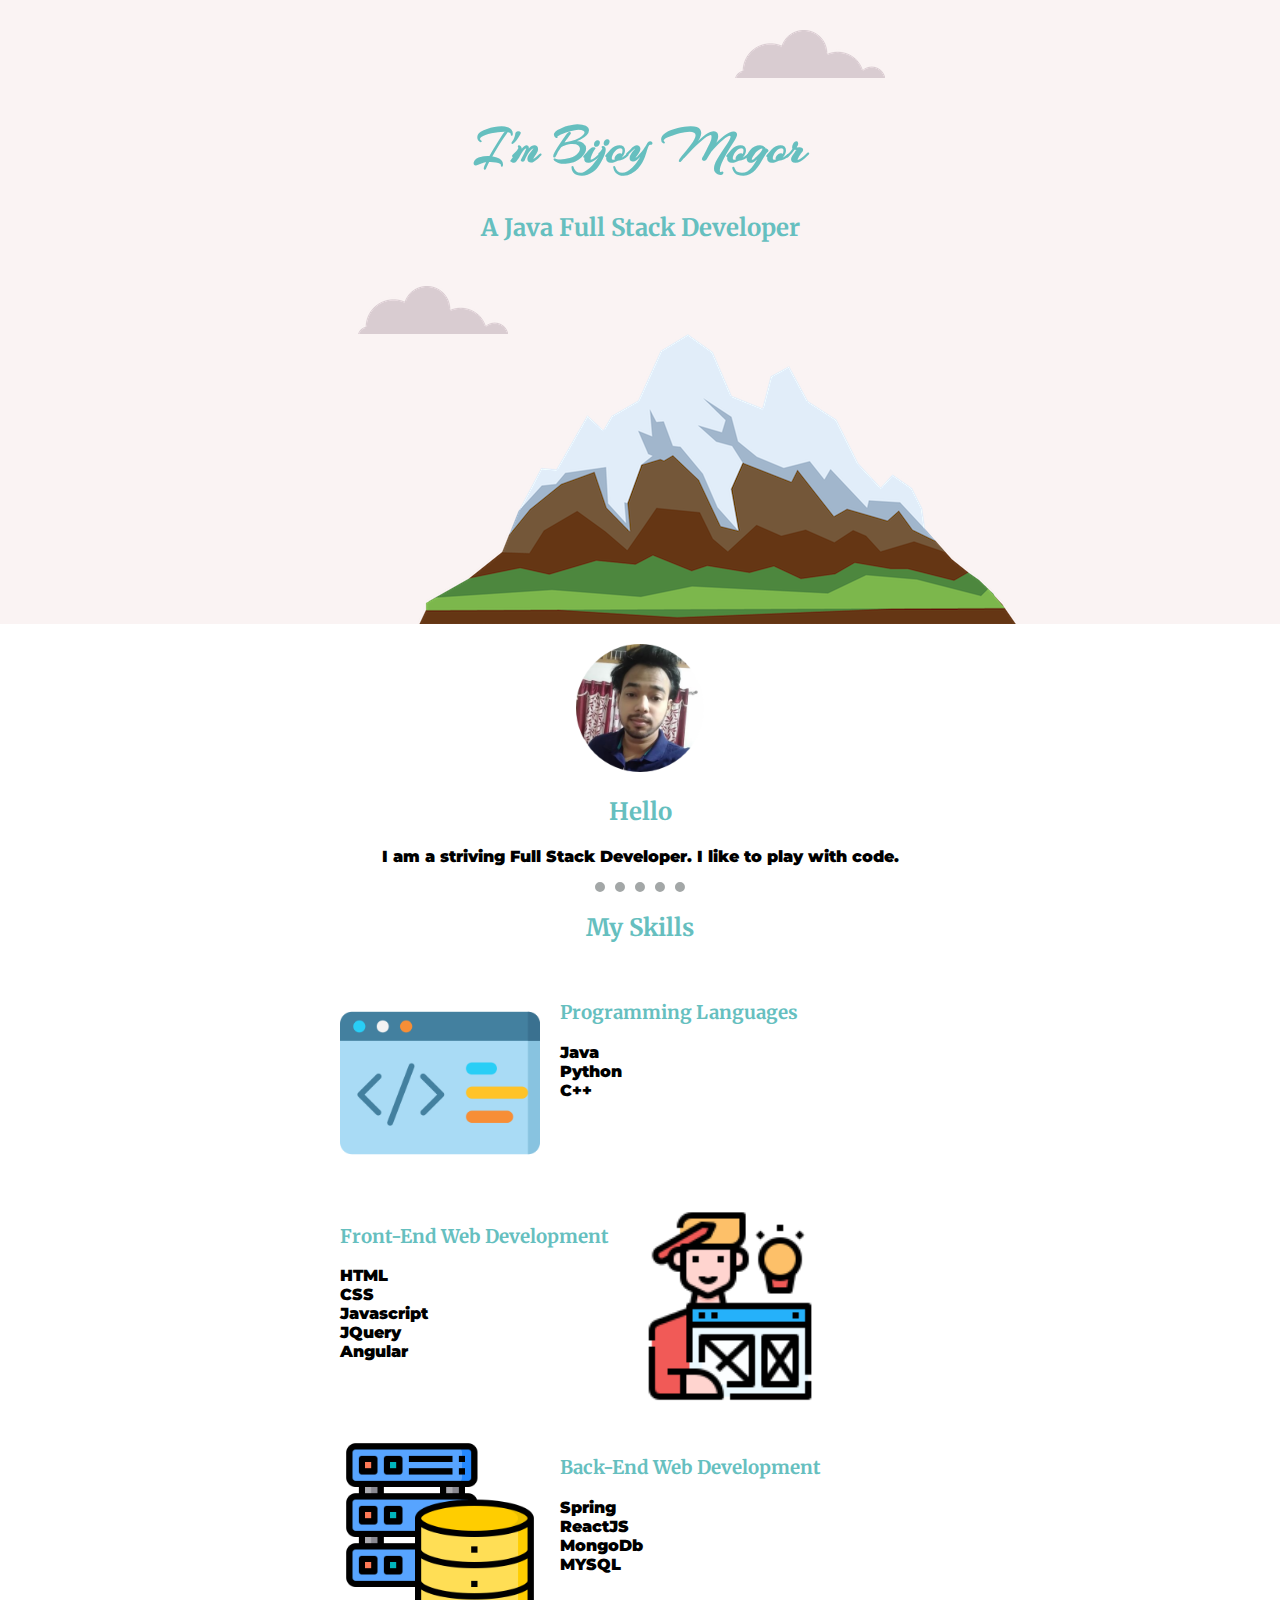
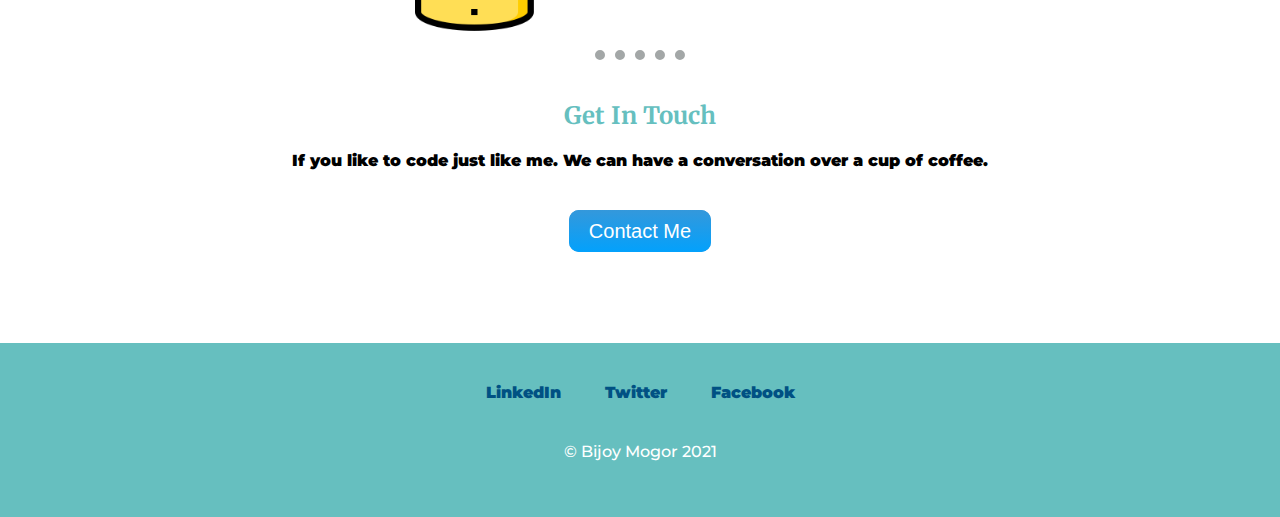
<file: index.html>
<!DOCTYPE html>
<html>
    <head>
        <meta charset="utf-8" >
        <title>Bijoy Mogor</title>
        <link rel="icon" href="images/favicon.ico">
        <link rel = "stylesheet" href="css/style.css">
        <link rel="preconnect" href="https://fonts.gstatic.com">
        <link href="https://fonts.googleapis.com/css2?family=Arizonia&display=swap" rel="stylesheet">
        <link href="https://fonts.googleapis.com/css2?family=Merriweather&family=Montserrat&family=Roboto&display=swap"
            rel="stylesheet">
            <link href="https://fonts.googleapis.com/css2?family=Roboto:wght@700&display=swap" rel="stylesheet">


    </head>
    <body>
        <div class="TopContainer">
            <img src="images/cloud.png" class="cloud1" alt="Cloud">
            <h1 class="name">I'm Bijoy Mogor</h1>
            <h2 class="Description">A Java Full Stack Developer</h2>
            <img src="images/cloud.png" class="cloud2" alt="Cloud">
            <img src="images/mountain.png" class="mountain" alt="Mountain">
        </div>

        <div class="MidContainer">
            <div class="Intro">
                <img src="images/1.png" class="myimage" alt="myimage">
                <h2 class= "Description">Hello</h2>
                <p class="para" >I am a striving Full Stack Developer. I like to play with code.</p>
                <hr>
            </div>

            <div class="Skills">
                <h2 class= "Description">My Skills</h2>

                <div class="Skills-Row1">
                <img class="code1" src="images/code.png" alt="code">
                <h3 class= "Description">Programming Languages</h3>
                <p class="para">Java<br>Python<br>C++</p>
                </div>
               
                <div class="Skills-Row2">
                <img class="code2" src="images/graphic-designer.png" alt="code">
                <h3 class= "Description">Front-End Web Development</h3>
                <p class="para">HTML<br>CSS<br>Javascript<br>JQuery<br>Angular</p>
                </div>

                <div class="Skills-Row3">
                <img class="code3" src="images/database-storage.png" alt="code">
                <h3 class= "Description">Back-End Web Development</h3>
                <p class="para">Spring<br>ReactJS<br>MongoDb<br>MYSQL</p>
                </div>
                
            </div>
            <hr>

            <div class="ContactMe">
                <h2 class= "Description">Get In Touch</h2>
                <p class="para">If you like to code just like me. We can have a conversation over a cup of coffee. </p>
            
                <div class="button">
                    <a class="btn" href="mailto:bijoymogor@gmail.com">Contact Me</a>
                </div>
            </div>
        </div>

        <div class="BotContainer">
            <a class="link" href="https://www.linkedin.com/in/bijoy-mogor">LinkedIn</a>
            <a class="link" href="https://twitter.com/Bijoy_Mogor">Twitter</a>
            <a class="link" href="https://Facebook.com/">Facebook</a>
            <br>
            <p class="para1">© Bijoy Mogor 2021</p>
        
        </div>

    </body>
</html>
</file>
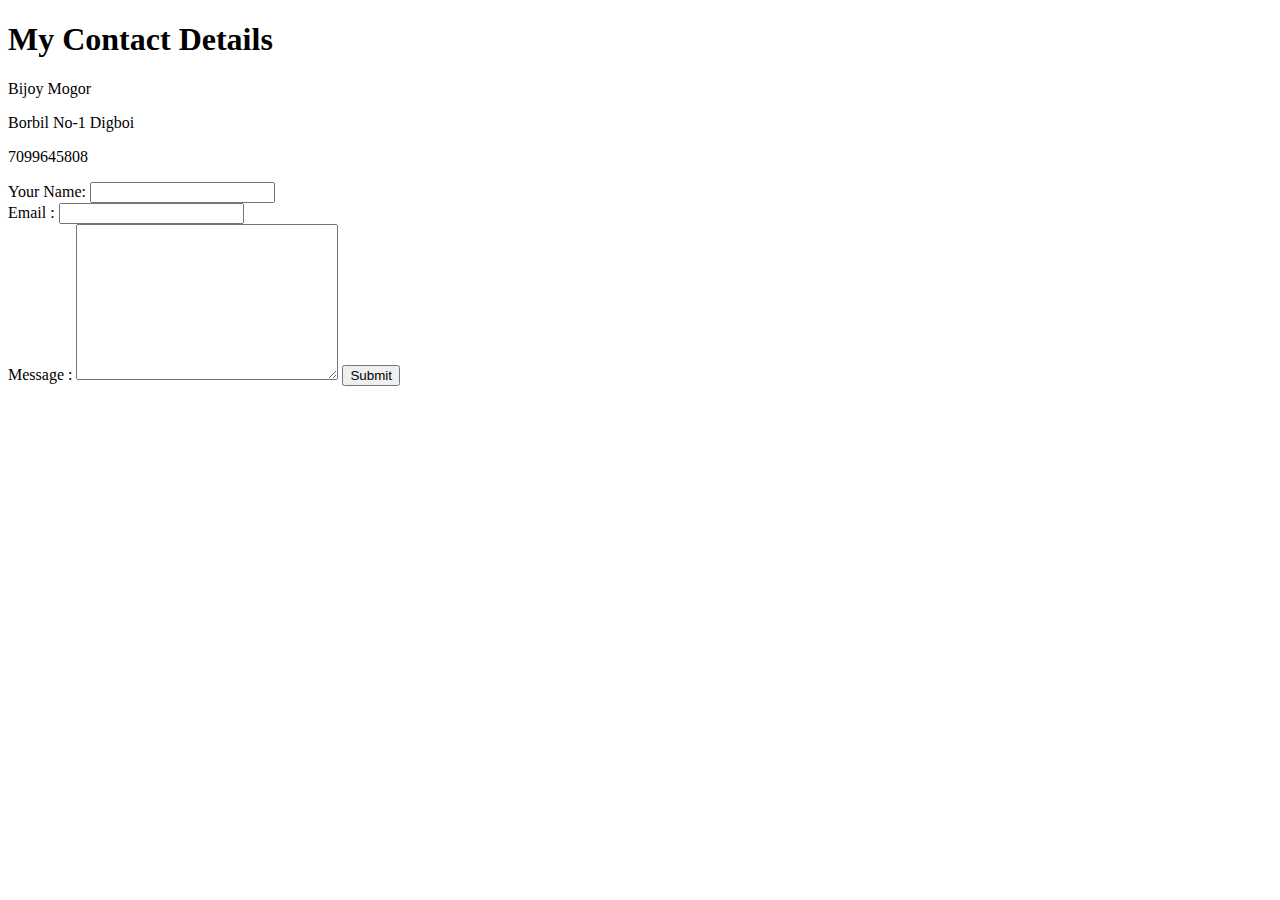
<file: contact.html>
<!DOCTYPE html>
<html>
    <head>
        <meta charset="utf-8">
        <title>Contact me</title>
    </head>

    <body>
        <h1>My Contact Details</h1>
        <p>Bijoy Mogor</p>
        <p>Borbil No-1 Digboi</p>
        <p>7099645808</p>


        <form class="" action="index.html" method="post" enctype="text/plain">
            <label>Your Name:</label>
            <input type="text" name = "Name" value="">
            <br>
            <label>Email : </label>
            <input type="email" name="Email" value="">
            <br>
            <label>Message : </label>
            <textarea name = "Message" rows= "10" cols="30"></textarea>

            <!-- <input type="color" name= "" value=""> -->
            <input type="submit" name = "" value="Submit">


        </form>

    </body>

    
</html>
</file>
<file: css/style.css>
body{
    margin : 0px;
}

.TopContainer{
    background-color: #faf3f3;
    padding:30px 0px 0px;
    text-align: center;
  
       
}

.BotContainer{
    background-color: #66BFBF;
    text-align: center;
    padding:40px;
}

.name{
    color: #66BFBF;
    font-size:50px;
}

hr{
    border-width: 10px 0px 0px ;
    border-style: dotted;
    border-color: #a3a7a7;
    width:7%;
}

.MidContainer{
    text-align: center;
    padding: 20px 0px 0px;
}

.cloud1{
    position: relative;
    left: 10.625rem;
}

.cloud2{
    position: relative;
    left: 5.875rem;
    bottom:17.875rem;
}

.mountain{
    position: relative;
    top:0.25rem;
}


.name{
    font-family: 'Arizonia', cursive;
   
    
}

.Description{
    font-family: 'Merriweather', serif;
    color: #66BFBF;
    
    
}


.para{
    font-family: 'Montserrat', sans-serif;
    font-weight: 900;
}
.para1{
    font-family: 'Montserrat', sans-serif;
    font-weight: 500;
    color:#ffffff;
    margin-top: 40px;
}

.myimage{
    width: 10%;
}

.code1{
    height: 12.5rem;
    width:12.5rem;
    float: left;
    margin-right: 20px;
}

.code2{
    height: 12.5rem;
    width:12.5rem;
    float:right;
    margin-left: 20px;
    padding-right: 110px;
   
}

.code3{
    height: 12.5rem;
    width:12.5rem;
    float:left;
    margin-right: 20px;
}


.Skills{
    width: 50%;
    margin: auto;
}

.Skills-Row1{
    text-align: left;
    padding:20px;
    padding-bottom: 50px;
    margin-bottom: 20px;
}

.Skills-Row2{
    text-align: left;
    padding:20px;
    margin-bottom: 20px;
}

.Skills-Row3{
    text-align: left;
    padding:20px;
    margin-bottom: 40px;
}

.ContactMe{
    margin-top: 40px;
}

.button{
    margin: 50px auto 100px;
}

.link{
    font-family: 'Montserrat', sans-serif;
    font-weight: 900;
    text-decoration: none;
    margin: 0px 20px 0px;
    font-size: 100%;
    color: #005183;

}

a:hover{
    color:#ffffff;
}



.btn {
  background: #3498db;
  background-image: -webkit-linear-gradient(top, #3498db, #03a1fc);
  background-image: -moz-linear-gradient(top, #3498db, #03a1fc);
  background-image: -ms-linear-gradient(top, #3498db, #03a1fc);
  background-image: -o-linear-gradient(top, #3498db, #03a1fc);
  background-image: linear-gradient(to bottom, #3498db, #03a1fc);
  -webkit-border-radius: 10;
  -moz-border-radius: 10;
  border-radius: 10px;
  font-family: Arial;
  color: #ffffff;
  font-size: 20px;
  padding: 10px 20px 10px 20px;
  text-decoration: none;
  
}

.btn:hover {
  background: #6454f2;
  background-image: -webkit-linear-gradient(top, #6454f2, #4734d9);
  background-image: -moz-linear-gradient(top, #6454f2, #4734d9);
  background-image: -ms-linear-gradient(top, #6454f2, #4734d9);
  background-image: -o-linear-gradient(top, #6454f2, #4734d9);
  background-image: linear-gradient(to bottom, #6454f2, #4734d9);
  text-decoration: none;
}
</file>
